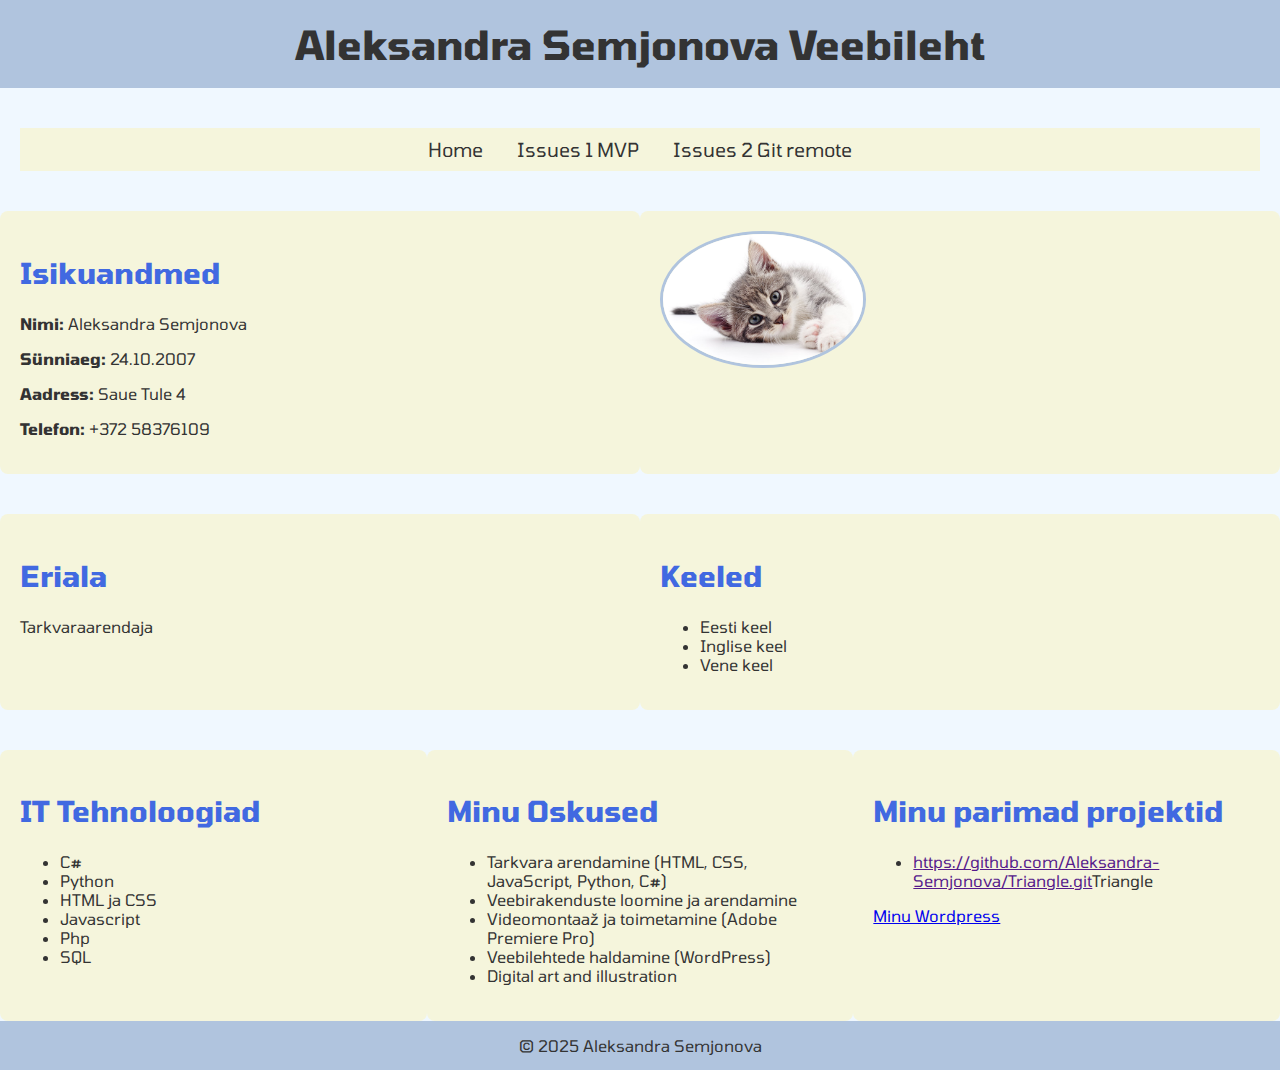
<file: index.html>
<!DOCTYPE html>
<html lang="en">
<head>
    <meta charset="UTF-8">
    <meta http-equiv="X-UA-Compatible" content="IE=edge">
    <meta name="viewport" content="width=device-width, initial-scale=1.0">
    <title>Aleksandra Semjonova veebileht</title>
    <link rel="stylesheet" href="styles.css">
    <link rel="preconnect" href="https://fonts.googleapis.com">
    <link rel="preconnect" href="https://fonts.gstatic.com" crossorigin>
    <link href="https://fonts.googleapis.com/css2?family=Tomorrow:ital,wght@0,100;0,200;0,300;0,400;0,500;0,600;0,700;0,800;0,900;1,100;1,200;1,300;1,400;1,500;1,600;1,700;1,800;1,900&display=swap" rel="stylesheet">
</head>
<body>
<header class="vebheader">
    <div class="header-round">
        <h1>Aleksandra Semjonova Veebileht</h1>
    </div>
</header>

<div id="main">
    <div id="content">
        <nav class="menu">
            <ul class="menu-items">
                <li><a href="index.html">Home</a></li>
                <li><a href="issues.html">Issues 1 MVP</a></li>
                <li><a href="issues2.html">Issues 2 Git remote</a></li>
            </ul>
        </nav>
    </div>
</div>

<main>
    <div class="parent">

        <section class="intro">
            <h2>Isikuandmed</h2>
            <p><strong>Nimi:</strong> Aleksandra Semjonova</p>
            <p><strong>Sünniaeg: </strong>24.10.2007</p>
            <p><strong>Aadress: </strong>Saue Tule 4</p>
            <p><strong>Telefon: </strong>+372 58376109</p>
        </section>
        <section>
            <img src="pilt.jpg" alt="Aleksandra" class="profile-img">
        </section>
    </div>

    <div class="parent">

        <section class="profession">
            <h2>Eriala</h2>
            <p>Tarkvaraarendaja</p>
        </section>

        <section class="languages">
            <h2>Keeled</h2>
            <ul>
                <li>Eesti keel</li>
                <li>Inglise keel</li>
                <li>Vene keel</li>
            </ul>
        </section>
    </div>

    <div class="parent2">
        <section class="technologies">
            <h2>IT Tehnoloogiad</h2>
                <ul>
        <li>C#</li>
        <li>Python</li>
        <li>HTML ja CSS</li>
        <li>Javascript</li>
        <li>Php</li>
        <li>SQL</li>
    </ul>

        </section>

        <section class="skills">
            <h2>Minu Oskused</h2>
                <ul>
        <li>Tarkvara arendamine (HTML, CSS, JavaScript, Python, C#)</li>
        <li>Veebirakenduste loomine ja arendamine</li>
        <li>Videomontaaž ja toimetamine (Adobe Premiere Pro)</li>
        <li>Veebilehtede haldamine (WordPress)</li>
        <li>Digital art and illustration</li>
    </ul>
        </section>

        <section class="projects">
            <h2>Minu parimad projektid</h2>
            <ul>
                <li><a href="">https://github.com/Aleksandra-Semjonova/Triangle.git</a>Triangle</li>
            </ul>
            <p><a href="https://aleksandrasemjonova23.thkit.ee/WP/">Minu Wordpress</a></p>
        </section>
    </div>
</main>

<footer>
    <p>&copy; 2025 Aleksandra Semjonova</p>
</footer>
</body>
</html>
</file>
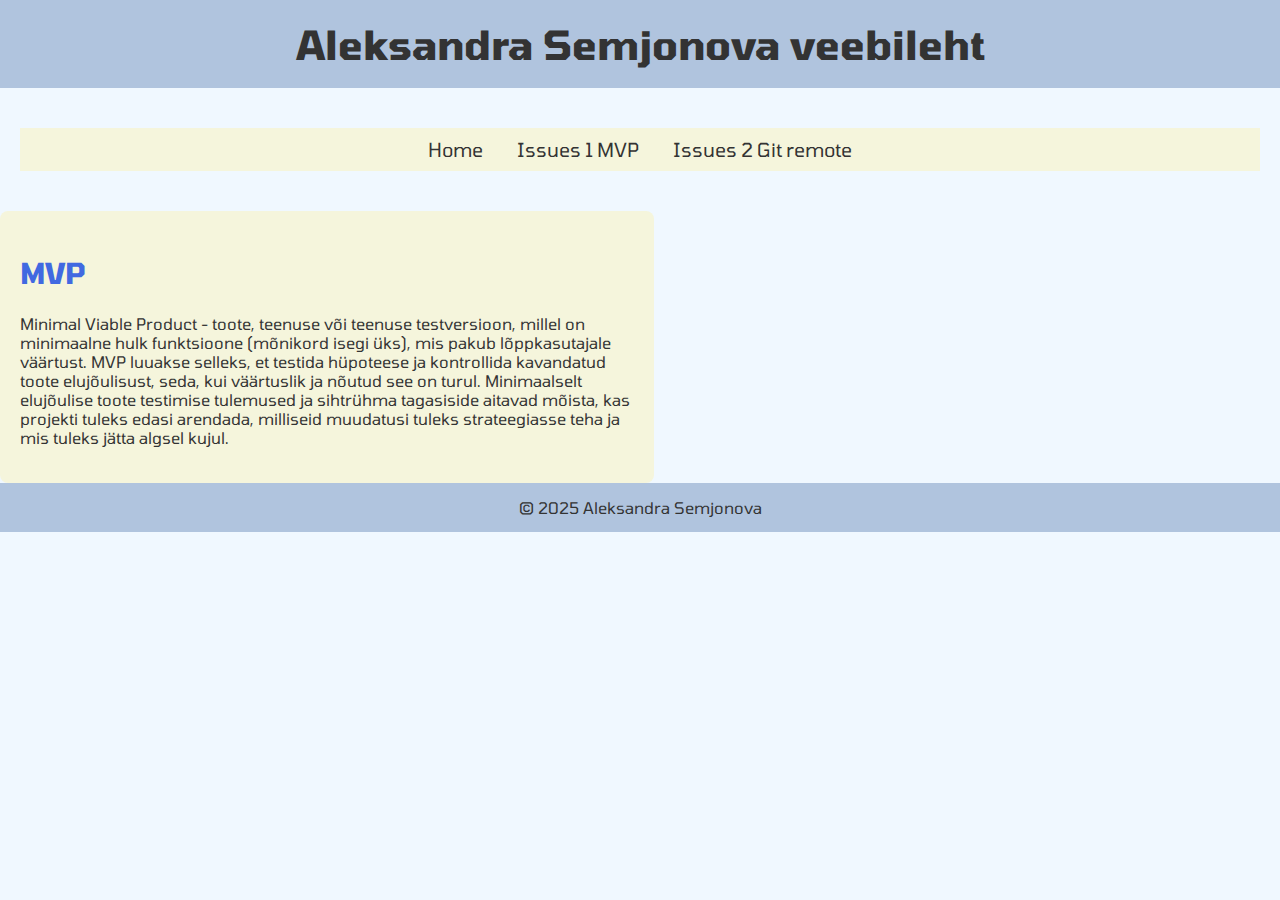
<file: issues.html>
<!DOCTYPE html>
<html lang="en">
<head>
  <meta charset="UTF-8">
  <meta http-equiv="X-UA-Compatible" content="IE=edge">
  <meta name="viewport" content="width=	, initial-scale=1.0">
  <title>Aleksandra Semjonova veebileht</title>
  <link rel="stylesheet" href="styles.css">
  <link rel="preconnect" href="https://fonts.googleapis.com">
  <link rel="preconnect" href="https://fonts.gstatic.com" crossorigin>
  <link href="https://fonts.googleapis.com/css2?family=Tomorrow:ital,wght@0,100;0,200;0,300;0,400;0,500;0,600;0,700;0,800;0,900;1,100;1,200;1,300;1,400;1,500;1,600;1,700;1,800;1,900&display=swap" rel="stylesheet">

</head>
<body>

<header class="vebheader">
  <div class="header-round">
    <h1>Aleksandra Semjonova veebileht</h1>
  </div>
</header>

<div id="main">
  <div id="content">
    <nav class="menu">
      <ul class="menu-items">
        <li><a href="index.html">Home</a></li>
        <li><a href="issues.html">Issues 1 MVP</a></li>
        <li><a href="issues2.html">Issues 2 Git remote</a></li>
      </ul>
    </nav>
  </div>
</div>

<main>
  <section>
    <h2>
      MVP
    </h2>
    <p>
      Minimal Viable Product - toote, teenuse või teenuse testversioon, millel on minimaalne hulk funktsioone (mõnikord isegi üks), mis pakub lõppkasutajale väärtust. MVP luuakse selleks, et testida hüpoteese ja kontrollida kavandatud toote elujõulisust, seda, kui väärtuslik ja nõutud see on turul. Minimaalselt elujõulise toote testimise tulemused ja sihtrühma tagasiside aitavad mõista, kas projekti tuleks edasi arendada, milliseid muudatusi tuleks strateegiasse teha ja mis tuleks jätta algsel kujul.
    </p>
  </section>
</main>
</body>

<footer>
  <p>&copy; 2025 Aleksandra Semjonova</p>
</footer>
</html>
</file>
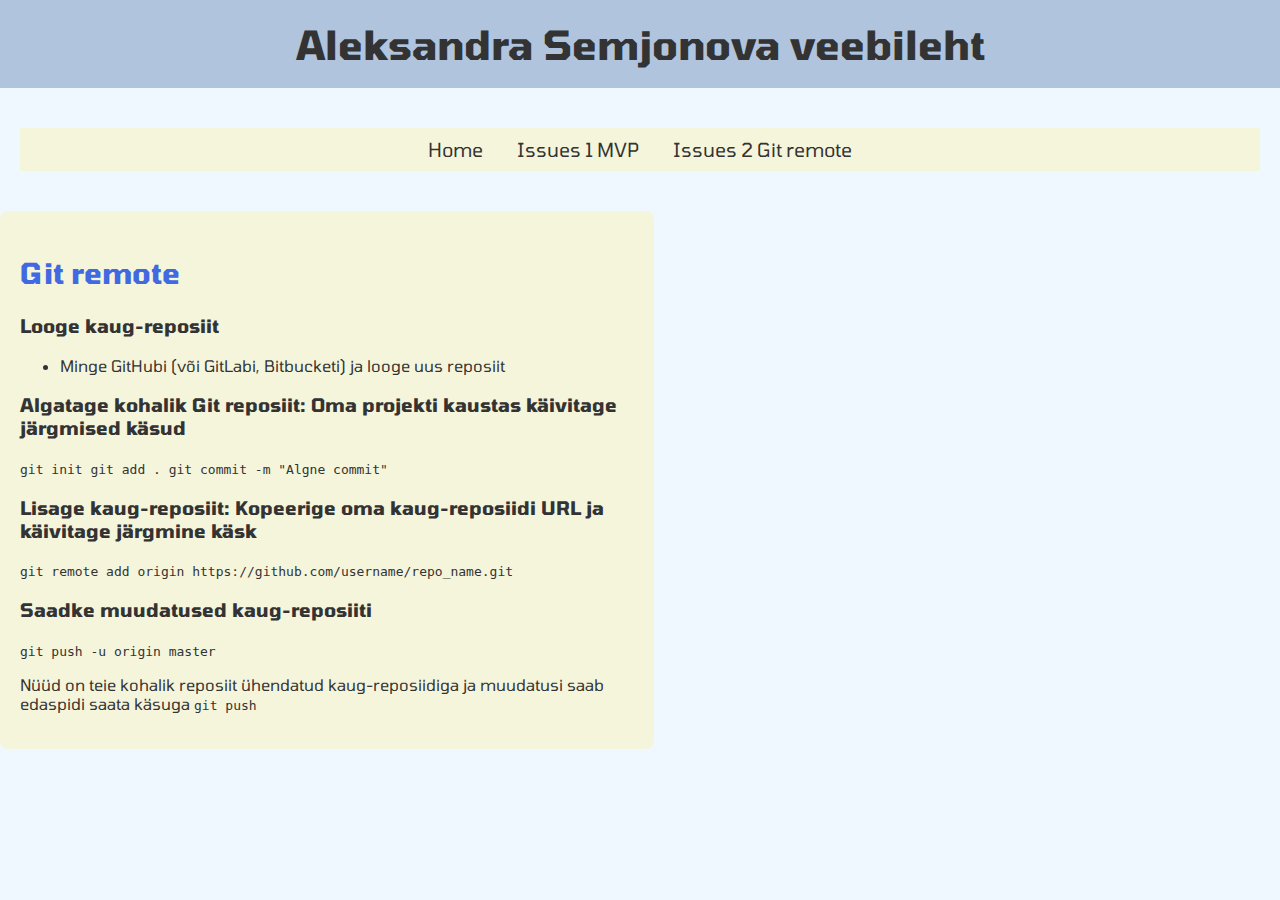
<file: issues2.html>
<!DOCTYPE html>
<html lang="en">
<head>
  <meta charset="UTF-8">
  <meta http-equiv="X-UA-Compatible" content="IE=edge">
  <meta name="viewport" content="width=	, initial-scale=1.0">
  <link rel="stylesheet" href="styles.css">
  <link rel="preconnect" href="https://fonts.googleapis.com">
  <link rel="preconnect" href="https://fonts.gstatic.com" crossorigin>
  <link href="https://fonts.googleapis.com/css2?family=Tomorrow:ital,wght@0,100;0,200;0,300;0,400;0,500;0,600;0,700;0,800;0,900;1,100;1,200;1,300;1,400;1,500;1,600;1,700;1,800;1,900&display=swap" rel="stylesheet">

  <title>Git remote</title>
</head>
<body>

<header class="vebheader">
  <div class="header-round">
    <h1>Aleksandra Semjonova veebileht</h1>
  </div>
</header>

<div id="main">
  <div id="content">
    <nav class="menu">
      <ul class="menu-items">
        <li><a href="index.html">Home</a></li>
        <li><a href="issues.html">Issues 1 MVP</a></li>
        <li><a href="issues2.html">Issues 2 Git remote</a></li>
      </ul>
    </nav>
  </div>
</div>

<main>
  <section>
    <h2>
      Git remote
    </h2>

    <h3>
      Looge kaug-reposiit
    </h3>
    <ul>
      <li>Minge GitHubi (või GitLabi, Bitbucketi) ja looge uus reposiit</li>
    </ul>
    <h3>
      Algatage kohalik Git reposiit: Oma projekti kaustas käivitage järgmised käsud
    </h3>

    <code>
      git init
      git add .
      git commit -m "Algne commit"
    </code>

    <h3>
      Lisage kaug-reposiit: Kopeerige oma kaug-reposiidi URL ja käivitage järgmine käsk
    </h3>

    <code>
      git remote add origin https://github.com/username/repo_name.git
    </code>

    <h3>
      Saadke muudatused kaug-reposiiti
    </h3>

    <code>
      git push -u origin master
    </code>
    <br>
    <p>Nüüd on teie kohalik reposiit ühendatud kaug-reposiidiga ja muudatusi saab edaspidi saata käsuga <code>git push</code></p>
  </section>
</main>
</body>
</html>
</file>
<file: styles.css>
/* General Body Style */
body {
    font-family: 'Tomorrow', sans-serif;
    background-color: #f0f8ff; /* Light blue background */
    color: #333; /* Dark text color for readability */
    margin: 0;
    padding: 0;
}

/* Header Style */
.vebheader {
    background-color: #b0c4de; /* Light steel blue */
    padding: 20px 0;
    text-align: center;
}

.vebheader .header-round h1 {
    margin: 0;
    font-size: 2.5rem;
    color: #333;
}

/* Navigation Menu */
.menu {
    background-color: #f5f5dc; /* Beige background */
    padding: 10px 0;
}

.menu-items {
    list-style-type: none;
    text-align: center;
    margin: 0;
    padding: 0;
}

.menu-items li {
    display: inline-block;
    margin: 0 15px;
}

.menu-items a {
    text-decoration: none;
    color: #333;
    font-size: 1.2rem;
}

.menu-items a:hover {
    color: #4169e1; /* Royal blue on hover */
}

/* Main Section */
#main {
    padding: 40px 20px;
}

.parent {
    display: flex;
    justify-content: space-between;
    margin-bottom: 40px;
}

.parent2 {
    display: flex;
    justify-content: space-between;
    margin-top: 20px;
}

/* Section Style */
section {
    background-color: #f5f5dc; /* Beige */
    padding: 20px;
    border-radius: 8px;
    width: 48%;
}

section h2 {
    font-size: 1.8rem;
    color: #4169e1; /* Royal blue for section titles */
}

section p,
section ul {
    color: #333;
}

/* Profile Image */
.profile-img {
    width: 200px;
    height: auto;
    border-radius: 50%;
    border: 3px solid #b0c4de; /* Border matching the header */
}

/* Footer Style */
footer {
    background-color: #b0c4de; /* Light steel blue */
    text-align: center;
    padding: 15px 0;
    position: relative;
    bottom: 0;
    width: 100%;
}

footer p {
    margin: 0;
    color: #333;
}
</file>
